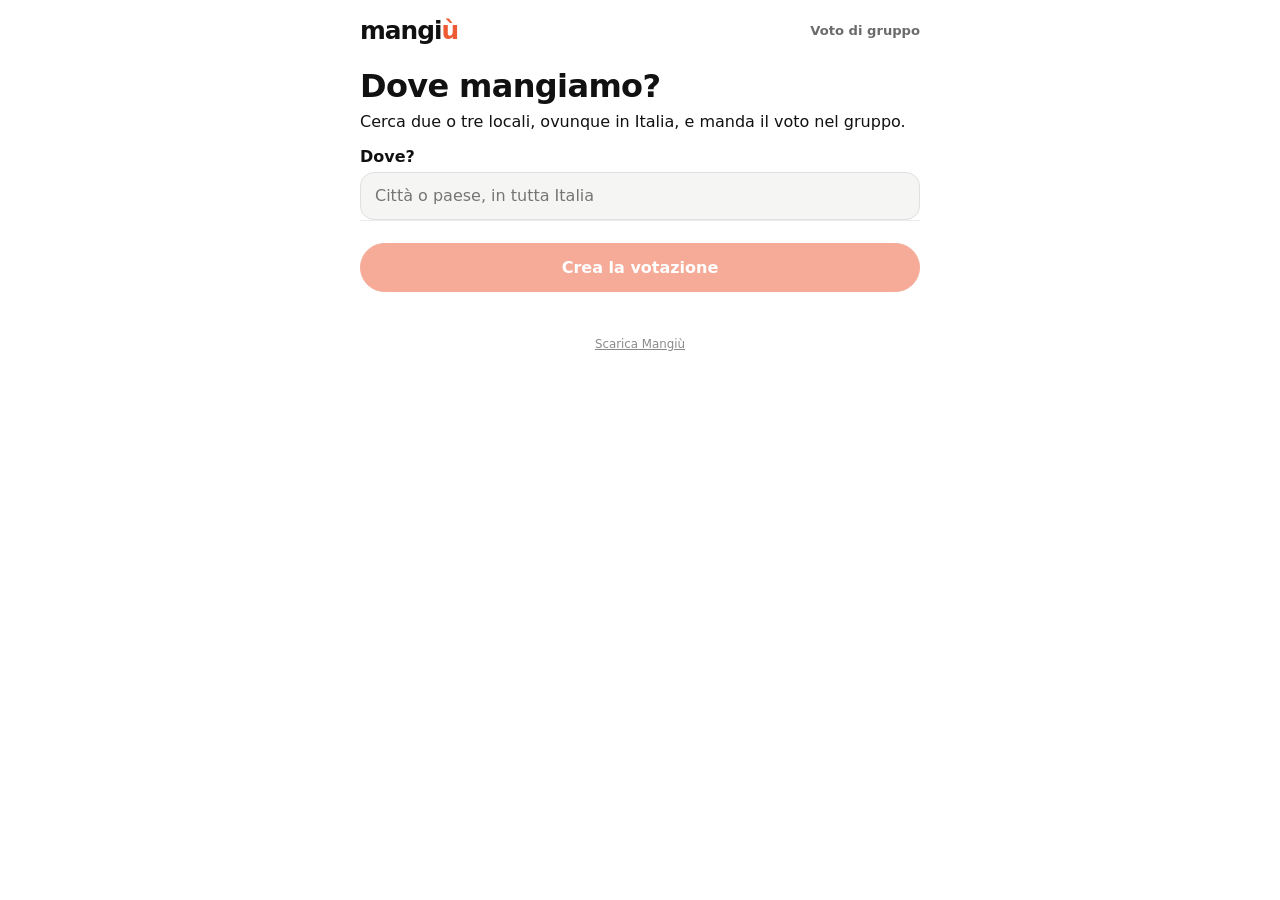
<file: index.html>
<!doctype html><html lang="it"><head><meta charset="utf-8"><meta name="viewport" content="width=device-width, initial-scale=1"><meta name="referrer" content="no-referrer"><meta name="robots" content="noindex"><meta name="theme-color" content="#ffffff"><title>Mangiù · Dove mangiamo?</title><meta name="description" content="Scegli con il tuo gruppo dove andare a mangiare. Un tocco per votare, senza scaricare app."><meta property="og:type" content="website"><meta property="og:site_name" content="Mangiù"><meta property="og:locale" content="it_IT"><meta property="og:title" content="Dove mangiamo? Vota il locale"><meta property="og:description" content="Scegli con il tuo gruppo dove andare a mangiare. Un tocco per votare, senza scaricare app."><meta property="og:url" content="https://mangiu.app/"><meta property="og:image" content="https://mangiu.app/anteprima.png"><meta property="og:image:width" content="1200"><meta property="og:image:height" content="630"><meta property="og:image:alt" content="Mangiù: dove mangiamo? Vota il locale con il tuo gruppo."><meta name="twitter:card" content="summary_large_image"><link rel="stylesheet" href="voto.css?v=6"><script defer src="catalogo.js?v=2026112301"></script><script defer src="voto.js?v=9"></script><script src="https://js-de.sentry-cdn.com/1e4353521f2dabd25f56e046729c0ce2.min.js" crossorigin="anonymous" async></script><script>/* Visite anonime (PostHog UE): solo pagina e provenienza, nessun cookie. */(function(){try{var k="mangiu.analytics.id",id=localStorage.getItem(k);if(!id){id=(crypto.randomUUID&&crypto.randomUUID())||String(Math.random()).slice(2);localStorage.setItem(k,id);}var q=new URLSearchParams(location.search);fetch("https://eu.i.posthog.com/batch/",{method:"POST",keepalive:true,headers:{"Content-Type":"application/json"},body:JSON.stringify({api_key:"phc_Apqm5dffp2idn2RTbJcqpBc5L7oAfGtz7EhjZfwnNYGi",batch:[{event:"$pageview",distinct_id:id,properties:{$current_url:location.origin+location.pathname,$pathname:location.pathname,utm_source:q.get("utm_source")||undefined,utm_campaign:q.get("utm_campaign")||undefined,tipo:location.hash.indexOf("#prepara=")===0?"prepara":location.hash.length>1?"voto":"home",$process_person_profile:false,$lib:"mangiu-sito"}}]})}).catch(function(){});}catch(e){}})();</script></head><body>
<header><a class="logo" href="app.html">mangi<em>ù</em></a><span>Voto di gruppo</span></header><main>
<section id="setup" hidden><h1>Dove mangiamo?</h1><p>Cerca due o tre locali, ovunque in Italia, e manda il voto nel gruppo.</p>
<div id="picker"><label for="place">Dove?</label><input id="place" placeholder="Città o paese, in tutta Italia" autocomplete="off" role="combobox" aria-autocomplete="list" aria-controls="places" aria-expanded="false"><ul id="places" role="listbox" hidden></ul>
<div id="venueBox" hidden><label for="query">Locale</label><input id="query" type="search" autocomplete="off" placeholder="Nome, via o tipo di locale"><p id="hint" class="tiny meta" aria-live="polite"></p><div id="choices"></div></div></div>
<div id="tray"><p class="tiny meta" id="draftLabel" hidden>Scelti:</p><ul id="draft"></ul>
<button id="create">Crea la votazione</button></div></section>
<section id="room" hidden><h1 id="title">Dove mangiamo?</h1><p id="summary" aria-live="polite"></p><div id="options"></div>
<p id="until"></p><aside id="join" class="card" hidden><h2>La prossima volta proponi tu</h2><p>Valuta 5 posti dove sei già stato: in 2 minuti hai i tuoi voti e vedi i posti preferiti dei tuoi amici. Gratis: dal browser o con l’app per iPhone.</p><a id="rateLink" href="app.html#valuta">Valuta 5 posti su Mangiù</a><a id="appStore" href="https://apps.apple.com/app/id6766882490" rel="noopener" target="_blank">Scarica Mangiù da App Store</a><div id="host" hidden><p id="hostText"></p><a id="hostLink" class="secondary" rel="noopener">Apri il profilo su Mangiù</a></div></aside><div class="actions"><a id="whatsapp" class="primary" rel="noopener noreferrer" target="_blank">Invita altri su WhatsApp</a><button id="copy" class="secondary">Copia link</button></div>
<input id="link" aria-label="Link da copiare" readonly hidden><button id="close" class="quiet" hidden>Chiudi la votazione</button><button id="cancelClose" class="quiet" hidden>Continua a votare</button></section>
<p id="notice" role="status" aria-live="polite">Caricamento…</p><button id="retry" class="secondary" hidden>Riprova</button>
</main><footer><p><a href="https://apps.apple.com/app/id6766882490" rel="noopener">Scarica Mangiù</a><span id="credit" hidden> · © <a href="https://www.openstreetmap.org/copyright">OpenStreetMap</a></span></p></footer></body></html>
</file>
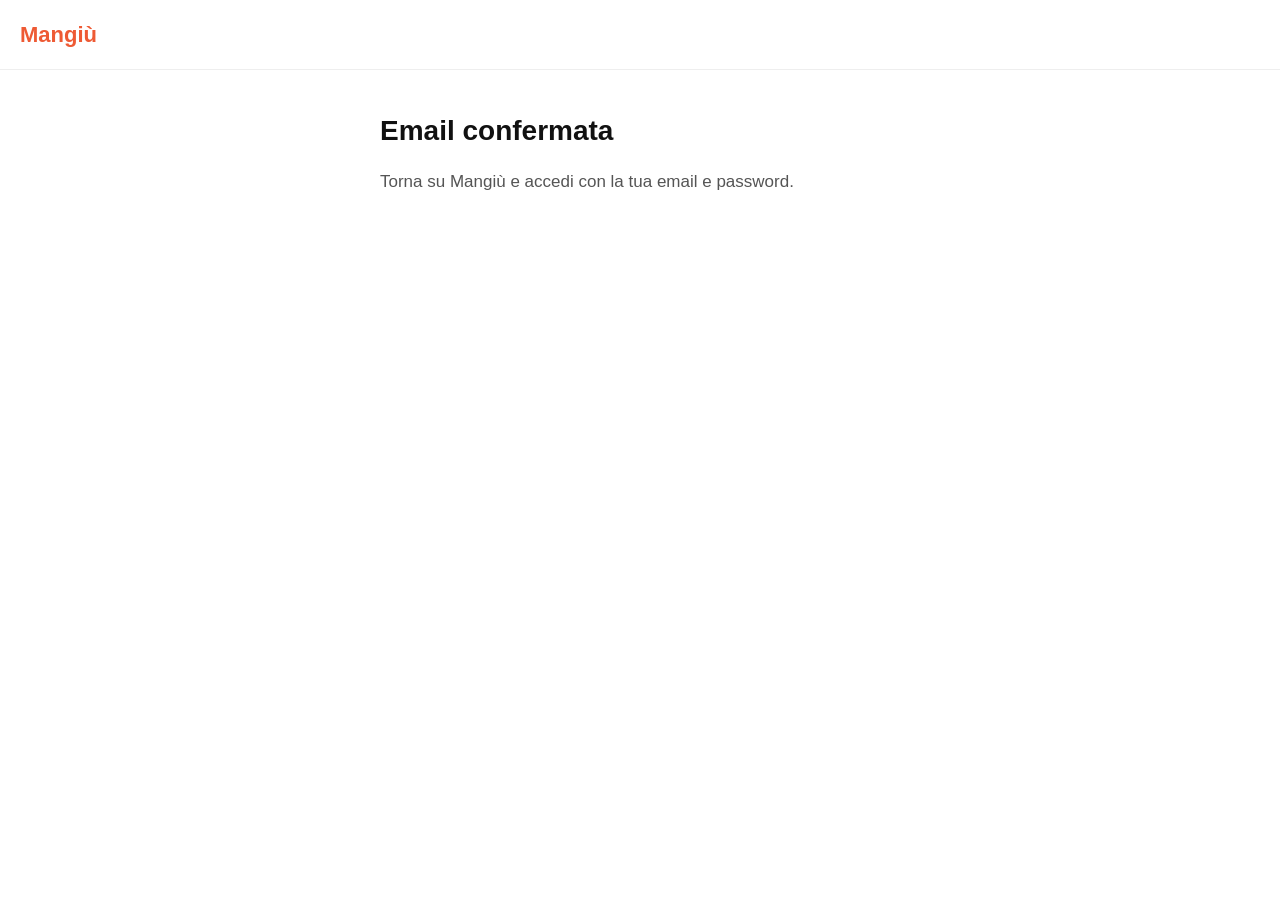
<file: accesso/index.html>
<!doctype html><html lang="it"><head><meta charset="utf-8"><meta name="viewport" content="width=device-width,initial-scale=1"><meta name="robots" content="noindex"><title>Email confermata · Mangiù</title><style>body{margin:0;font:17px/1.5 -apple-system,BlinkMacSystemFont,"Segoe UI",sans-serif;color:#111;background:#fff}header{padding:18px 20px;border-bottom:1px solid #eee}.brand{color:#EE5A34;font-weight:800;font-size:22px;text-decoration:none}main{max-width:520px;margin:0 auto;padding:40px 20px}h1{font-size:28px;margin:0 0 8px}.lead{color:#555}</style></head><body><header><a class="brand" href="/">Mangiù</a></header><main><h1 id="t">Email confermata</h1><p class="lead" id="m">Torna su Mangiù e accedi con la tua email e password.</p></main>
<script>
var h=new URLSearchParams(location.hash.slice(1)),q=new URLSearchParams(location.search);
if(h.get('error')||q.get('error')){document.getElementById('t').textContent='Link scaduto';document.getElementById('m').textContent='Apri Mangiù, tocca Accedi e chiedi un nuovo codice.';}
history.replaceState(null,'',location.pathname);
</script></body></html>
</file>
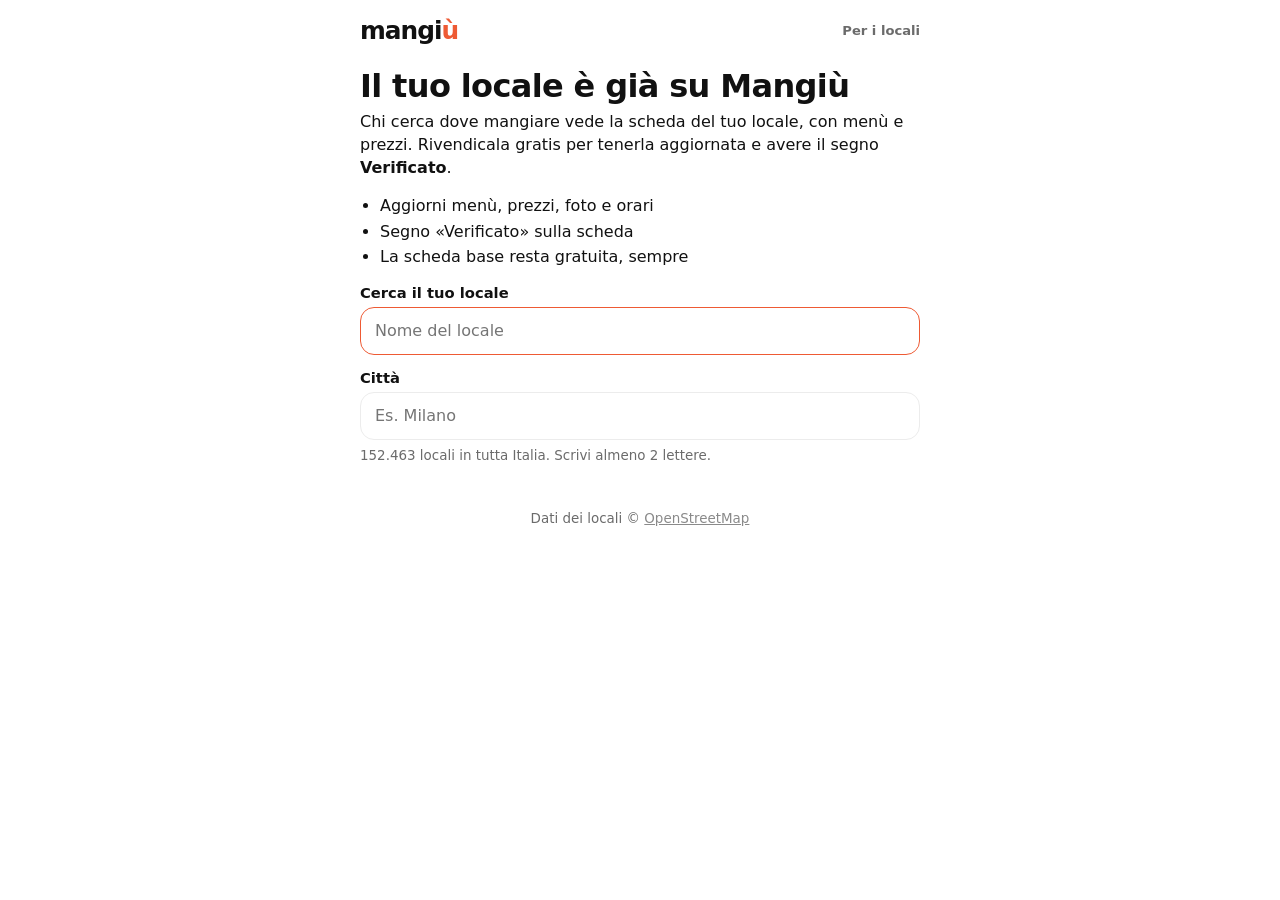
<file: locali/index.html>
<!doctype html><html lang="it"><head><meta charset="utf-8"><meta name="viewport" content="width=device-width, initial-scale=1"><meta name="referrer" content="no-referrer"><meta name="theme-color" content="#ffffff">
<title>Mangiù · Rivendica il tuo locale</title>
<meta name="description" content="Il tuo locale è già su Mangiù. Rivendicalo gratis per aggiornare menù, prezzi, foto e orari.">
<meta property="og:type" content="website"><meta property="og:site_name" content="Mangiù"><meta property="og:locale" content="it_IT">
<meta property="og:title" content="Il tuo locale è già su Mangiù. Rivendicalo gratis">
<meta property="og:description" content="Aggiorna menù, prezzi, foto e orari e ottieni il segno Verificato. Bastano due minuti, senza scaricare nulla.">
<meta property="og:url" content="https://mangiu.app/locali/">
<meta property="og:image" content="https://mangiu.app/anteprima.png">
<link rel="stylesheet" href="../voto.css?v=6"><link rel="stylesheet" href="locali.css?v=1"><script defer src="locali.js?v=1"></script></head><body>
<header><a class="logo" href="../app.html">mangi<em>ù</em></a><span>Per i locali</span></header>
<main>
<section id="search">
<h1>Il tuo locale è già su Mangiù</h1>
<p>Chi cerca dove mangiare vede la scheda del tuo locale, con menù e prezzi. Rivendicala gratis per tenerla aggiornata e avere il segno <b>Verificato</b>.</p>
<ul class="perks"><li>Aggiorni menù, prezzi, foto e orari</li><li>Segno «Verificato» sulla scheda</li><li>La scheda base resta gratuita, sempre</li></ul>
<label for="q">Cerca il tuo locale</label>
<input id="q" type="search" autocomplete="off" placeholder="Nome del locale" disabled>
<label for="city">Città</label>
<input id="city" autocomplete="off" placeholder="Es. Milano">
<p id="status" class="tiny meta" aria-live="polite">Carico l’elenco dei locali…</p>
<ul id="results" class="results"></ul>
</section>
<section id="form" hidden>
<button id="back" class="quiet" type="button">‹ Cerca un altro locale</button>
<div class="card venue"><h2 id="vName"></h2><p id="vWhere" class="meta tiny"></p></div>
<p class="tiny meta">Non è l’indirizzo giusto? Torna indietro e scegli l’altro locale con lo stesso nome.</p>
<h2>Rivendica questo locale</h2>
<p class="meta tiny">Ti chiamiamo per verificare che lavori qui. Nessun costo, nessun abbonamento.</p>
<label for="owner">Nome e cognome</label><input id="owner" autocomplete="name" maxlength="120" placeholder="Es. Giulia Rossi">
<label>Ruolo nel locale</label><div class="roles" id="roles" role="radiogroup"><button type="button" role="radio" aria-checked="true" data-role="Titolare">Titolare</button><button type="button" role="radio" aria-checked="false" data-role="Gestore">Gestore</button><button type="button" role="radio" aria-checked="false" data-role="Staff">Staff</button></div>
<label for="phone">Telefono</label><input id="phone" type="tel" autocomplete="tel" maxlength="30" placeholder="Es. 02 1234567">
<label for="email">Email (facoltativa)</label><input id="email" type="email" autocomplete="email" maxlength="160" placeholder="nome@locale.it">
<label for="note">Cosa vorresti cambiare (facoltativo)</label><textarea id="note" maxlength="600" rows="3" placeholder="Es. il menù è cambiato, mancano le foto"></textarea>
<p id="error" class="error" role="alert"></p>
<button id="send" type="button">Invia la richiesta</button>
</section>
<section id="done" hidden>
<h1>Richiesta ricevuta</h1>
<p>Grazie. Ti contatteremo al numero indicato per verificare che il locale sia tuo. Dopo la verifica potrai aggiornare menù, prezzi, foto e orari.</p>
<a class="primary" href="https://apps.apple.com/app/id6766882490" rel="noopener">Vedi Mangiù su App Store</a>
</section>
</main>
<footer><p class="tiny meta">Dati dei locali © <a href="https://www.openstreetmap.org/copyright">OpenStreetMap</a></p></footer>
</body></html>
</file>
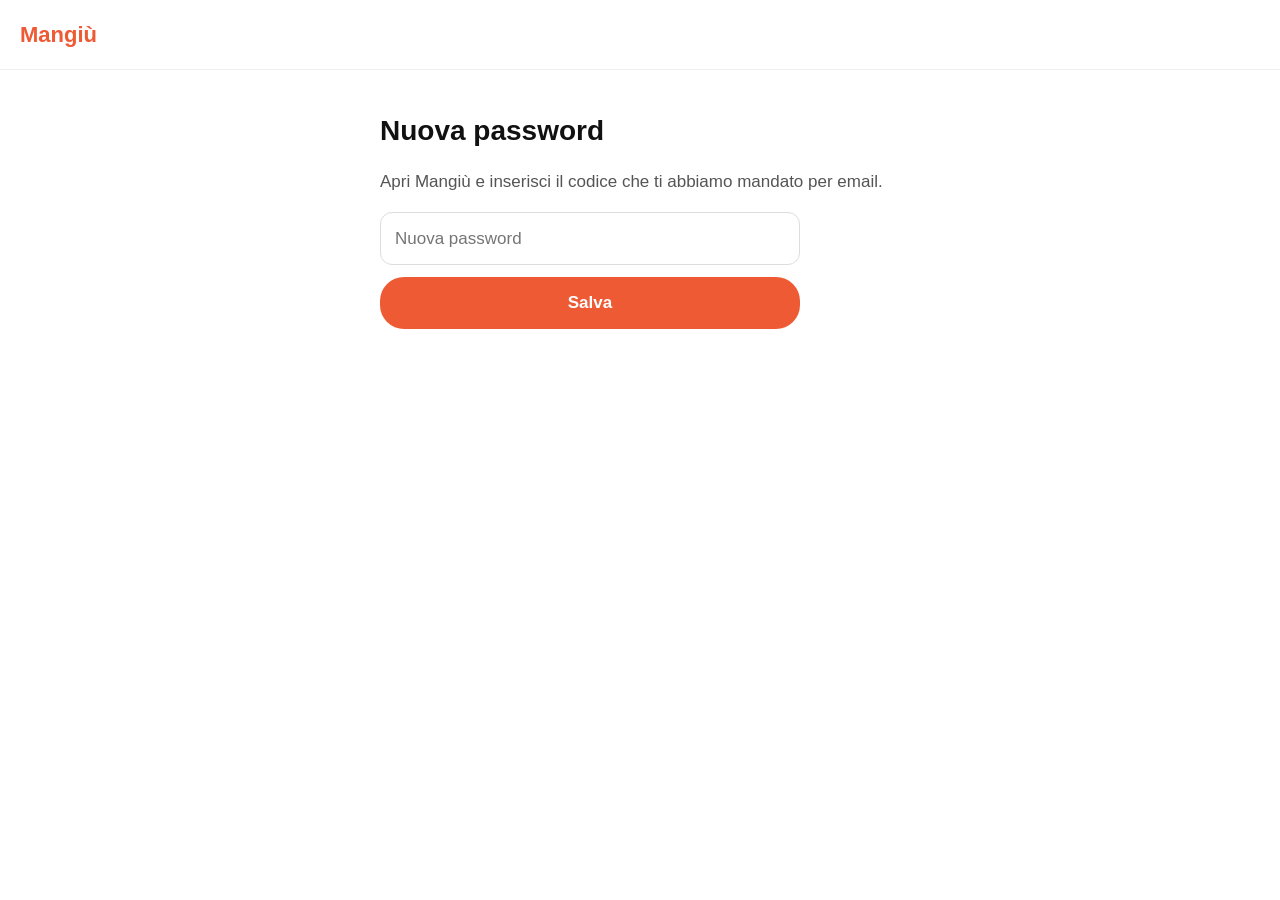
<file: password/index.html>
<!doctype html><html lang="it"><head><meta charset="utf-8"><meta name="viewport" content="width=device-width,initial-scale=1"><meta name="robots" content="noindex"><title>Nuova password · Mangiù</title><style>body{margin:0;font:17px/1.5 -apple-system,BlinkMacSystemFont,"Segoe UI",sans-serif;color:#111;background:#fff}header{padding:18px 20px;border-bottom:1px solid #eee}.brand{color:#EE5A34;font-weight:800;font-size:22px;text-decoration:none}main{max-width:520px;margin:0 auto;padding:40px 20px}h1{font-size:28px;margin:0 0 8px}.lead{color:#555}</style><style>form{display:grid;gap:12px;max-width:420px}input{font:inherit;padding:13px 14px;border:1px solid #ddd;border-radius:12px}button{font:inherit;font-weight:700;padding:13px;border:0;border-radius:24px;background:#EE5A34;color:#fff}button:disabled{opacity:.5}</style></head><body><header><a class="brand" href="/">Mangiù</a></header><main><h1 id="t">Nuova password</h1><p class="lead" id="m">Apri Mangiù e inserisci il codice che ti abbiamo mandato per email.</p>
<form id="f" hidden><input id="p" type="password" autocomplete="new-password" placeholder="Nuova password" minlength="8" required><button id="b">Salva</button></form></main>
<script>
var URL_='https://ubalduqlnkubddemkmtz.supabase.co',KEY='eyJhbGciOiJIUzI1NiIsInR5cCI6IkpXVCJ9.eyJpc3MiOiJzdXBhYmFzZSIsInJlZiI6InViYWxkdXFsbmt1YmRkZW1rbXR6Iiwicm9sZSI6ImFub24iLCJpYXQiOjE3NzczNzE1MzgsImV4cCI6MjA5Mjk0NzUzOH0.mf1r62f392p6BnugWPT7Fkn7zB-tMhs2ytjwTE1MBDs';
var h=new URLSearchParams(location.hash.slice(1)),tok=h.get('access_token'),t=document.getElementById('t'),m=document.getElementById('m'),f=document.getElementById('f');
history.replaceState(null,'',location.pathname);
if(h.get('error')){t.textContent='Link scaduto';m.textContent='Apri Mangiù, tocca «Password dimenticata?» e chiedi un nuovo codice.';}
else if(tok&&h.get('type')==='recovery'){m.textContent='Almeno 8 caratteri.';f.hidden=false;}
f.onsubmit=function(e){e.preventDefault();var b=document.getElementById('b');b.disabled=true;
fetch(URL_+'/auth/v1/user',{method:'PUT',headers:{apikey:KEY,Authorization:'Bearer '+tok,'Content-Type':'application/json'},body:JSON.stringify({password:document.getElementById('p').value})})
.then(function(r){return r.json().then(function(d){if(!r.ok)throw d;})})
.then(function(){f.hidden=true;t.textContent='Password cambiata';m.textContent='Torna su Mangiù e accedi con la nuova password.';})
.catch(function(d){b.disabled=false;m.textContent=d&&d.error_code==='same_password'?'Scegli una password diversa da quella di prima.':d&&d.error_code==='weak_password'?'Scegli una password più sicura, di almeno 8 caratteri.':'Link scaduto o non valido. Chiedi un nuovo codice dall’app.';});};
</script></body></html>
</file>
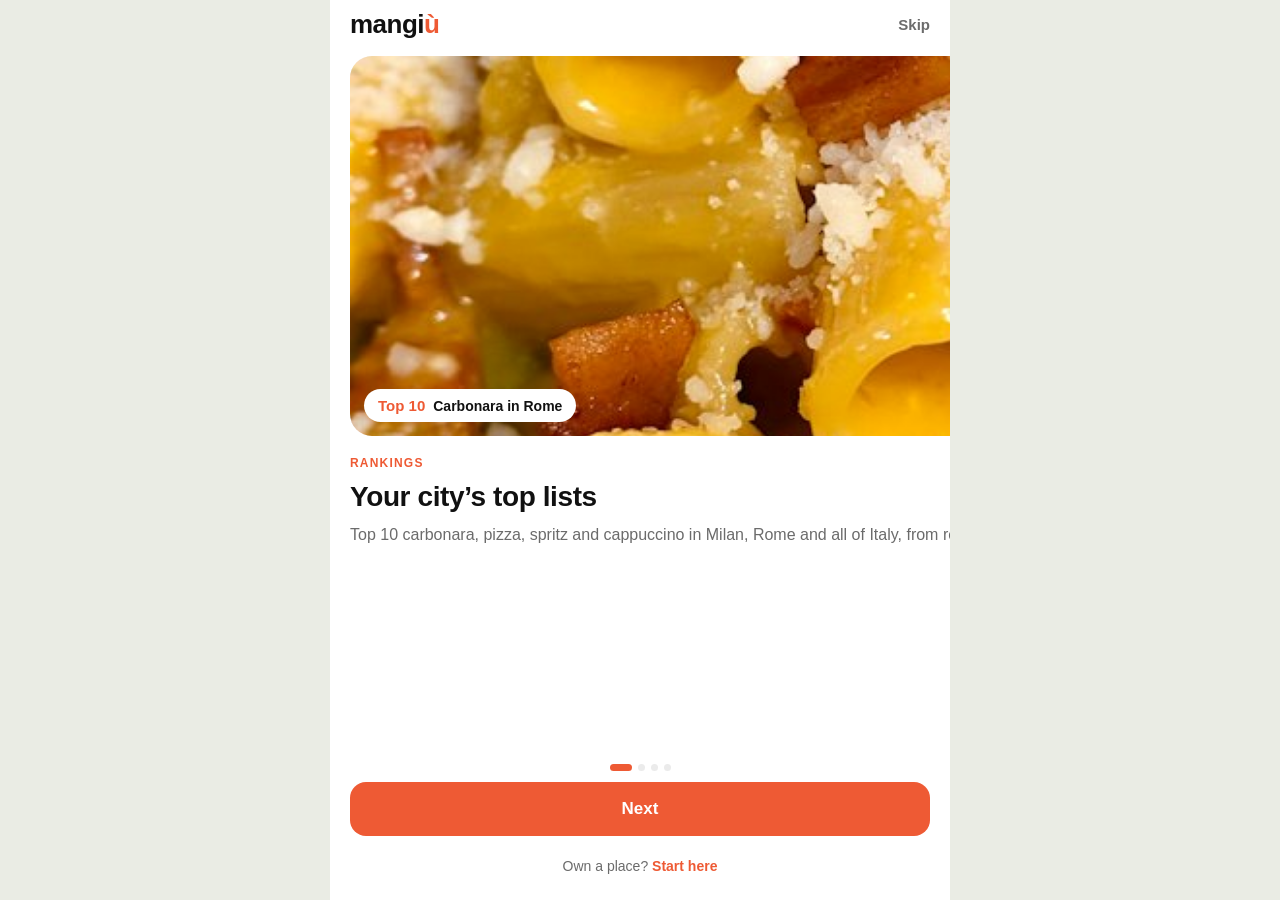
<file: app.html>
<!doctype html>
<html lang="it">
<head>
  <meta charset="utf-8">
  <meta name="viewport" content="width=device-width, initial-scale=1, viewport-fit=cover">
  <meta name="theme-color" content="#263b2d">
  <meta name="description" content="Trova un locale in Italia, confronta i tuoi preferiti e invita gli amici a votare dove mangiare.">
  <title>Mangiù · Dove si va stasera?</title>
  <meta property="og:type" content="website">
  <meta property="og:site_name" content="Mangiù">
  <meta property="og:locale" content="it_IT">
  <meta property="og:title" content="Mangiù · Dove si va stasera?">
  <meta property="og:description" content="Trova un locale in Italia, confronta i tuoi preferiti e invita gli amici a votare dove mangiare.">
  <meta property="og:url" content="https://mangiu.app/app.html">
  <meta property="og:image" content="https://mangiu.app/anteprima.png">
  <meta property="og:image:width" content="1200">
  <meta property="og:image:height" content="630">
  <meta property="og:image:alt" content="Mangiù: dove mangiamo? Vota il locale con il tuo gruppo.">
  <meta name="twitter:card" content="summary_large_image">
  <style>
    * { box-sizing:border-box }
    html,body { height:100%;margin:0;overflow:hidden;background:#eaece4 }
    #root { display:flex;flex:1;height:100%;height:100dvh;max-width:620px;margin:auto;background:#faf9f5 }
    #loading { align-self:center;margin:auto;padding:24px;color:#263b2d;font:16px/1.45 system-ui }
    #loading strong { display:block;font:600 38px/1.2 Georgia,serif;margin-bottom:8px }
    #loading a { color:inherit }
  </style>
  <link rel="license" href="dati-italia.zip" title="Dati dei locali © OpenStreetMap, ODbL 1.0">
</head>
<body>
  <div id="root"><div id="loading" role="status"><strong>Mangiù</strong>Apro la guida dei locali italiani…<noscript> Attiva JavaScript per esplorare la guida.</noscript></div></div>
  <script defer src="lume-61320be9735f.js" onerror="document.getElementById('loading').innerHTML='La guida non si è caricata. <a href=&quot;app.html&quot;>Riprova</a>'"></script>
</body>
</html>
</file>
<file: voto.css>
/* Pagina del voto di gruppo: stesso stile pulito dell'app (bianco, testo nero, foto, angoli morbidi). */
:root{--brand:#ee5a34;--brand-soft:#fff1eb;--ink:#111;--muted:#6b6b6b;--line:#ececec;--soft:#f5f5f3;--green:#1f7a4d;--green-soft:#e8f4ec}
*{box-sizing:border-box}
html{font-family:-apple-system,BlinkMacSystemFont,"SF Pro Text",system-ui,sans-serif;background:#fff;color:var(--ink);-webkit-text-size-adjust:100%}
body{margin:0;padding:0 16px 28px}
header,main,footer{max-width:560px;margin:auto}
header{padding:16px 0 6px;display:flex;align-items:center;justify-content:space-between;gap:12px}
header span{font-size:.82rem;color:var(--muted);font-weight:600}
.logo{font-size:1.55rem;font-weight:800;letter-spacing:-.04em;text-decoration:none;color:var(--ink)}.logo em{font-style:normal;color:var(--brand)}
main{padding:8px 0 12px}
h1,h2{font-weight:800;line-height:1.08;letter-spacing:-.02em}
h1{font-size:2rem;margin:10px 0 6px}
h2{font-size:1.1rem;margin:0}
p{line-height:1.45;margin:6px 0 14px}
a{color:var(--ink)}
.meta{color:var(--muted)}
.tiny{font-size:.84rem}
#summary{color:var(--muted);font-size:.95rem;margin:0 0 14px}
#summary b{color:var(--ink)}

/* Card di ogni posto: tocco sulla card = voto. */
.opt{position:relative;margin:0 0 12px;border:1.5px solid var(--line);border-radius:18px;background:#fff;overflow:hidden;transition:border-color .15s}
.opt.mine{border-color:var(--brand);box-shadow:0 0 0 1px var(--brand)}
.opt.lead{border-color:#f7b9a6}
.pick{display:flex;gap:12px;align-items:flex-start;width:100%;padding:12px;background:none;border:0;color:inherit;font:inherit;text-align:left;cursor:pointer;-webkit-tap-highlight-color:transparent}
.pick:disabled{cursor:default}
.pick:active:not(:disabled){background:var(--soft)}
.photo{flex:none;width:84px;height:84px;border-radius:14px;object-fit:cover;background:var(--soft)}
.photo.art{display:flex;align-items:center;justify-content:center;font-size:38px;line-height:1}
.body{flex:1;min-width:0}
.name{font-size:1.06rem;font-weight:750;margin:2px 0 3px;line-height:1.2}
.line1{font-size:.86rem;color:var(--muted);margin:0 0 2px}
.addr{font-size:.82rem;color:var(--muted);margin:0;white-space:nowrap;overflow:hidden;text-overflow:ellipsis}
.pills{display:flex;flex-wrap:wrap;gap:6px;margin-top:7px}
.pill{font-size:.76rem;font-weight:700;padding:3px 9px;border-radius:999px;background:var(--soft);color:var(--ink)}
.pill.good{background:var(--green-soft);color:var(--green)}
.check{flex:none;width:28px;height:28px;border-radius:50%;border:1.5px solid #cfcfcf;display:flex;align-items:center;justify-content:center;font-size:.9rem;font-weight:800;color:#fff;margin-top:2px}
.mine .check{background:var(--brand);border-color:var(--brand)}
.tally{display:flex;align-items:center;gap:10px;padding:0 12px 10px 108px}
.bar{flex:1;height:6px;border-radius:6px;background:var(--soft);overflow:hidden}
.bar i{display:block;height:100%;background:var(--brand);border-radius:6px;transition:width .4s ease}
.lead .bar i{background:var(--brand)}
.count{font-size:.82rem;font-weight:700;color:var(--ink);min-width:52px;text-align:right}
.links{display:flex;gap:16px;padding:9px 12px 11px 108px;border-top:1px solid var(--line);font-size:.86rem;font-weight:650}
.links a{text-decoration:none;color:var(--ink)}
.links a.menu{color:var(--brand)}
.links a.book{color:#fff;background:var(--brand);padding:2px 12px;border-radius:999px;white-space:nowrap;align-self:center;line-height:1.5}
#until{font-size:.84rem;color:var(--muted);text-align:center;margin:4px 0 16px}

/* Pulsanti */
button,.secondary,.primary{font-family:inherit;font-weight:700;font-size:1rem;line-height:1.2;cursor:pointer;background:var(--brand);color:#fff;padding:14px 16px;min-height:48px;border-radius:999px;border:1.5px solid var(--brand);text-decoration:none;text-align:center}
button:disabled{opacity:.5;cursor:default}
.secondary{background:#fff;color:var(--ink);border-color:#d6d6d6}
.actions{display:grid;gap:10px;margin:6px 0 8px}
.actions>*{display:block;width:100%}
.quiet{background:transparent;color:var(--muted);border:0;font-weight:600;font-size:.9rem;padding:10px 0;min-height:40px;text-decoration:underline;display:block;margin:auto}
button:focus-visible,a:focus-visible{outline:3px solid #f0a36b;outline-offset:2px}
#notice{text-align:center;color:var(--muted);font-size:.9rem}
#notice:empty{display:none}
[hidden]{display:none!important}

/* Dopo il voto */
#join{margin:18px 0 8px;padding:16px;border-radius:18px;background:var(--brand-soft)}
#join h2{font-size:1.05rem;margin:0 0 4px}
#join p{margin:0 0 12px;font-size:.92rem;color:#444}
#rateLink,#appStore{display:block;text-align:center;font-weight:700;padding:13px 15px;border-radius:999px;text-decoration:none}
#rateLink{background:var(--brand);color:#fff}
#appStore{margin-top:8px;background:#fff;color:var(--ink);border:1.5px solid #d6d6d6}
#host{margin-top:14px;padding-top:12px;border-top:1px solid #e2e2e2}
#host p{margin:0 0 10px}
#hostLink{display:block}

/* Creazione dal browser */
.card{padding:16px;margin:12px 0;background:#fff;border:1.5px solid var(--line);border-radius:18px}
label{display:block;font-weight:700;margin:12px 0 6px}
select,input{font:inherit;padding:12px 14px;border-radius:14px;min-height:48px;width:100%;border:1.5px solid #e0e0e0;background:var(--soft);color:var(--ink)}
.checkrow,#choices label{display:flex;gap:10px;border-bottom:1px solid var(--line);padding:11px 0;align-items:center;min-height:48px;font-weight:600;margin:0}
#choices input{width:20px;min-height:20px;padding:0}
#choices small{display:block;color:var(--muted);font-size:.82rem;font-weight:400}
#choices{margin:8px 0 18px}
.badge{color:var(--green);font-weight:700;font-size:.82rem}
#places{list-style:none;margin:6px 0 0;padding:0;border:1.5px solid var(--line);border-radius:14px;background:#fff;overflow:hidden}
#places li button{display:block;width:100%;text-align:left;background:#fff;color:var(--ink);border:0;border-bottom:1px solid var(--line);border-radius:0;font-weight:600;min-height:46px}
#places li button span{color:var(--muted);font-size:.84rem;font-weight:400}
#places li button:hover,#places li button[aria-selected=true]{background:var(--soft)}
#venueBox{margin-top:12px}
#draft{list-style:none;padding:0;margin:0 0 12px;display:flex;flex-wrap:wrap;gap:8px}
#draft li{display:flex;align-items:center;gap:4px;background:var(--soft);border-radius:999px;padding:4px 4px 4px 12px;font-weight:600;font-size:.9rem}
#draft li button{min-height:30px;padding:4px 10px;background:transparent;color:var(--ink);border:0}
#tray{position:sticky;bottom:0;background:#fff;padding:10px 0 14px;border-top:1px solid var(--line);z-index:1}
#tray #create{width:100%}

/* Note legali in una riga */
footer{padding:18px 0 0;font-size:.74rem;color:#9a9a9a;text-align:center;line-height:1.6}
footer a{color:#8a8a8a}
footer p{margin:0}
</file>
<file: locali/locali.css>
label{display:block;font-weight:700;font-size:.92rem;margin:14px 0 6px}
input,textarea{width:100%;font:inherit;font-size:16px;padding:12px 14px;border:1.5px solid var(--line);border-radius:14px;background:#fff;color:var(--ink)}
input:focus,textarea:focus{outline:none;border-color:var(--brand)}
button,.primary{display:block;width:100%;margin:18px 0 0;padding:14px;border:0;border-radius:14px;background:var(--brand);color:#fff;font:inherit;font-weight:700;font-size:1rem;text-align:center;text-decoration:none;cursor:pointer}
button:disabled{opacity:.6}
button.quiet{background:none;color:var(--muted);width:auto;padding:4px 0;margin:0 0 10px;font-weight:600}
.perks{padding-left:20px;margin:0 0 8px;line-height:1.6}
.results{list-style:none;padding:0;margin:8px 0 0}
.results li{margin:0}
.results button{display:flex;justify-content:space-between;gap:12px;background:#fff;color:var(--ink);border:1.5px solid var(--line);margin:0 0 8px;text-align:left;font-weight:600}
.results button span{color:var(--muted);font-weight:500;white-space:nowrap}
.card{border:1.5px solid var(--line);border-radius:18px;padding:14px 16px;margin:0 0 18px;background:var(--brand-soft)}
.card h2{font-size:1.2rem}.card p{margin:4px 0 0}
.roles{display:flex;gap:8px}
.roles button{margin:0;padding:10px;background:#fff;color:var(--ink);border:1.5px solid var(--line);font-weight:600}
.roles button[aria-checked=true]{border-color:var(--brand);background:var(--brand-soft)}
.error{color:#b3261e;font-weight:600;min-height:1em;margin:12px 0 0}
</file>
